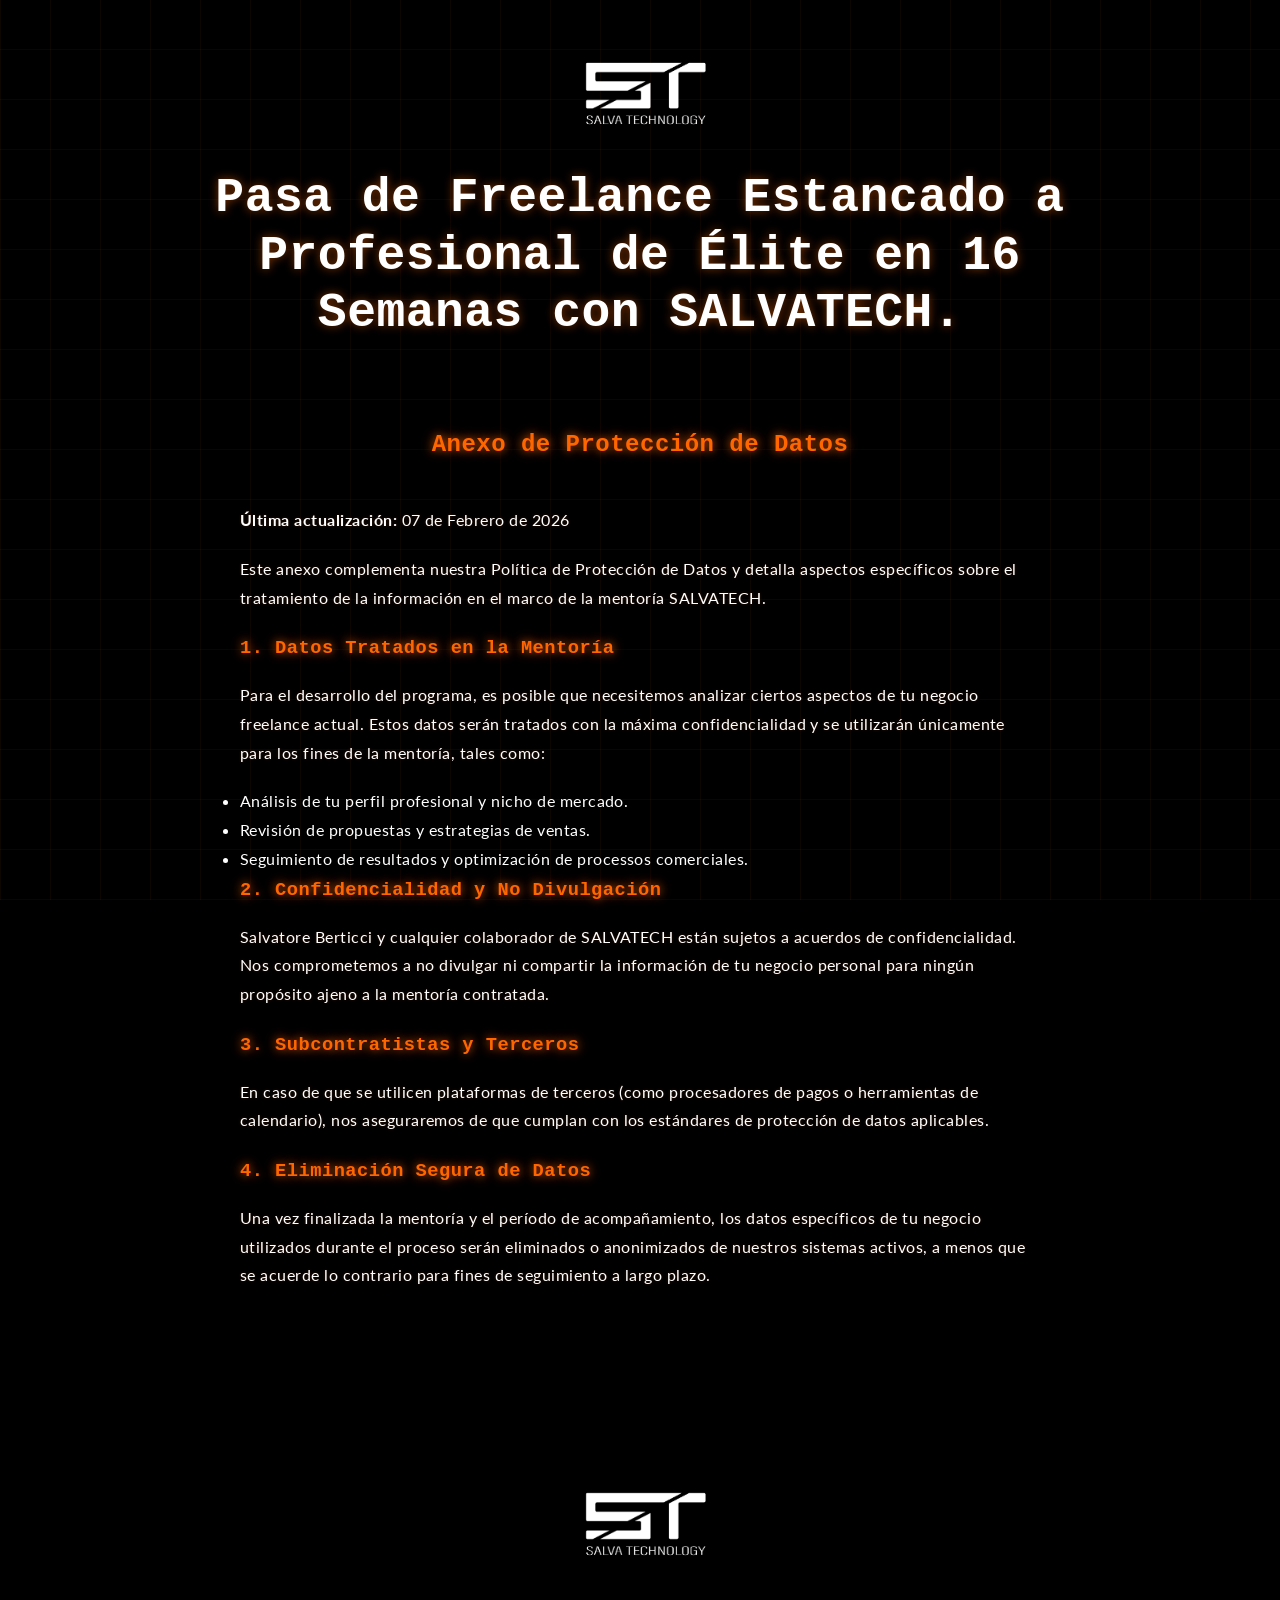
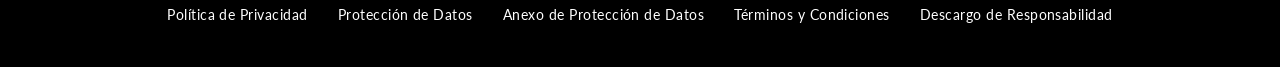
<file: anexo-proteccion-datos.html>
<!DOCTYPE html>
<html lang="es">

<head>
    <meta charset="UTF-8">
    <meta name="viewport" content="width=device-width, initial-scale=1.0">
    <title>Anexo de Protección de Datos - SALVATECH</title>
    <link rel="preconnect" href="https://fonts.googleapis.com">
    <link rel="preconnect" href="https://fonts.gstatic.com" crossorigin>
    <link href="https://fonts.googleapis.com/css2?family=Poppins:wght@400;700&family=Lato:wght@400;700&display=swap"
        rel="stylesheet">
    <link rel="stylesheet" href="assets/css/style.css">
    <link rel="canonical" href="https://salvatech.com/anexo-proteccion-datos.html">
</head>

<body>

    <!-- Header -->
    <header id="header">
        <div class="container">
            <div class="logo">
                <img src="assets/images/logos/logo.png" alt="SALVATECH Logo">
            </div>
            <h1>Pasa de Freelance Estancado a Profesional de Élite en 16 Semanas con SALVATECH.</h1>
        </div>
    </header>

    <main class="section">
        <div class="container" style="max-width: 800px; text-align: left;">
            <h2>Anexo de Protección de Datos</h2>
            <p><strong>Última actualización:</strong> 07 de Febrero de 2026</p>

            <p>Este anexo complementa nuestra Política de Protección de Datos y detalla aspectos específicos sobre el
                tratamiento de la información en el marco de la mentoría SALVATECH.</p>

            <h3>1. Datos Tratados en la Mentoría</h3>
            <p>Para el desarrollo del programa, es posible que necesitemos analizar ciertos aspectos de tu negocio
                freelance actual. Estos datos serán tratados con la máxima confidencialidad y se utilizarán únicamente
                para los fines de la mentoría, tales como:</p>
            <ul>
                <li>Análisis de tu perfil profesional y nicho de mercado.</li>
                <li>Revisión de propuestas y estrategias de ventas.</li>
                <li>Seguimiento de resultados y optimización de processos comerciales.</li>
            </ul>

            <h3>2. Confidencialidad y No Divulgación</h3>
            <p>Salvatore Berticci y cualquier colaborador de SALVATECH están sujetos a acuerdos de confidencialidad. Nos
                comprometemos a no divulgar ni compartir la información de tu negocio personal para ningún propósito
                ajeno a la mentoría contratada.</p>

            <h3>3. Subcontratistas y Terceros</h3>
            <p>En caso de que se utilicen plataformas de terceros (como procesadores de pagos o herramientas de
                calendario), nos aseguraremos de que cumplan con los estándares de protección de datos aplicables.</p>

            <h3>4. Eliminación Segura de Datos</h3>
            <p>Una vez finalizada la mentoría y el período de acompañamiento, los datos específicos de tu negocio
                utilizados durante el proceso serán eliminados o anonimizados de nuestros sistemas activos, a menos que
                se acuerde lo contrario para fines de seguimiento a largo plazo.</p>
        </div>
    </main>

    <!-- Footer -->
    <footer id="footer">
        <div class="container">
            <div class="footer-content">
                <div class="footer-logo">
                    <img src="assets/images/logos/logo.png" alt="SALVATECH Logo">
                </div>
                <div class="footer-links">
                    <a href="politica-de-privacidad.html">Política de Privacidad</a>
                    <a href="proteccion-de-datos.html">Protección de Datos</a>
                    <a href="anexo-proteccion-datos.html">Anexo de Protección de Datos</a>
                    <a href="terminos-y-condiciones.html">Términos y Condiciones</a>
                    <a href="descargo-de-responsabilidad.html">Descargo de Responsabilidad</a>
                </div>
            </div>
        </div>
    </footer>

</body>

</html>
</file>
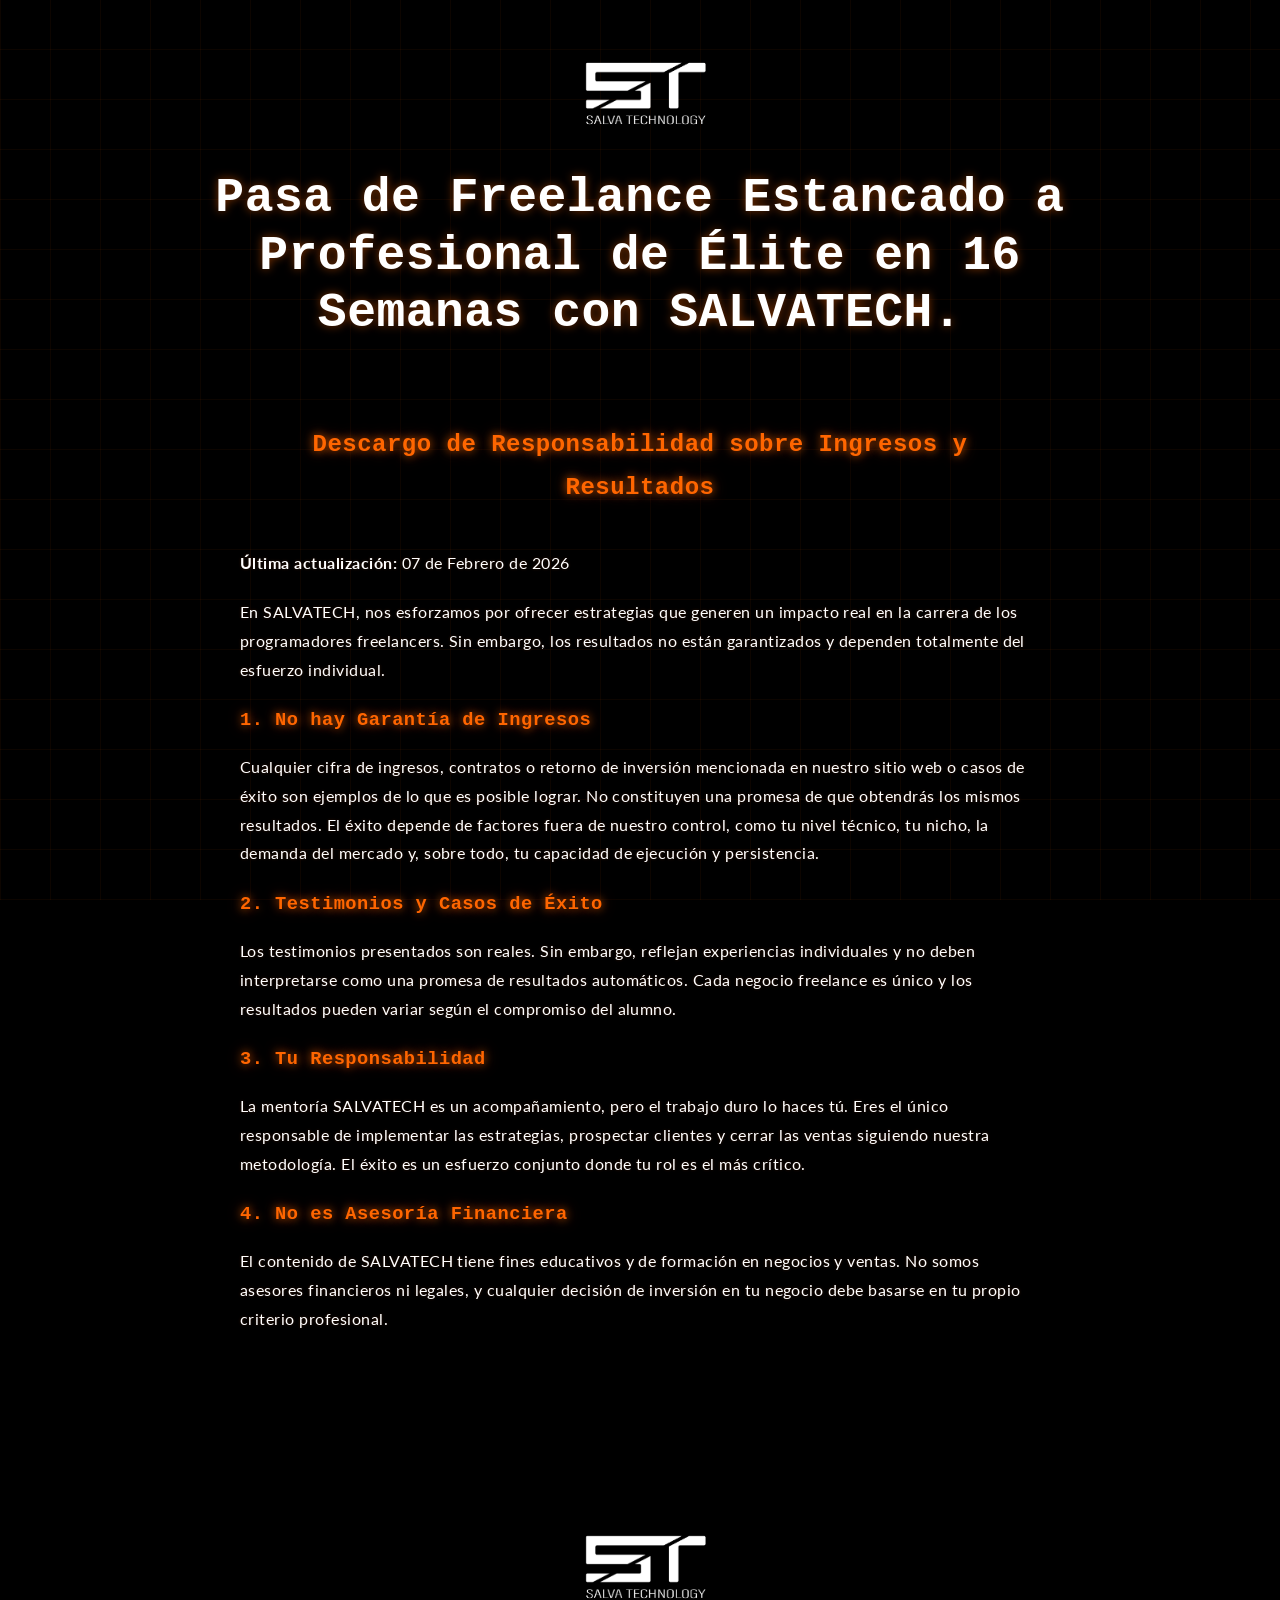
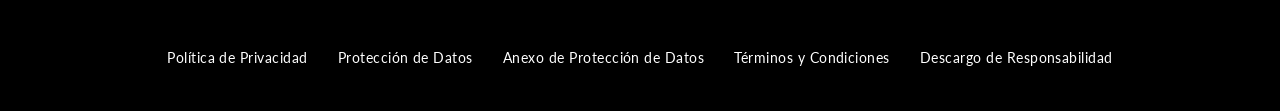
<file: descargo-de-responsabilidad.html>
<!DOCTYPE html>
<html lang="es">

<head>
    <meta charset="UTF-8">
    <meta name="viewport" content="width=device-width, initial-scale=1.0">
    <title>Descargo de Responsabilidad - SALVATECH</title>
    <link rel="preconnect" href="https://fonts.googleapis.com">
    <link rel="preconnect" href="https://fonts.gstatic.com" crossorigin>
    <link href="https://fonts.googleapis.com/css2?family=Poppins:wght@400;700&family=Lato:wght@400;700&display=swap"
        rel="stylesheet">
    <link rel="stylesheet" href="assets/css/style.css">
    <link rel="canonical" href="https://salvatech.com/descargo-de-responsabilidad.html">
</head>

<body>

    <!-- Header -->
    <header id="header">
        <div class="container">
            <div class="logo">
                <img src="assets/images/logos/logo.png" alt="SALVATECH Logo">
            </div>
            <h1>Pasa de Freelance Estancado a Profesional de Élite en 16 Semanas con SALVATECH.</h1>
        </div>
    </header>

    <main class="section">
        <div class="container" style="max-width: 800px; text-align: left;">
            <h2>Descargo de Responsabilidad sobre Ingresos y Resultados</h2>
            <p><strong>Última actualización:</strong> 07 de Febrero de 2026</p>

            <p>En SALVATECH, nos esforzamos por ofrecer estrategias que generen un impacto real en la carrera de los
                programadores freelancers. Sin embargo, los resultados no están garantizados y dependen totalmente del
                esfuerzo individual.</p>

            <h3>1. No hay Garantía de Ingresos</h3>
            <p>Cualquier cifra de ingresos, contratos o retorno de inversión mencionada en nuestro sitio web o casos de
                éxito son ejemplos de lo que es posible lograr. No constituyen una promesa de que obtendrás los mismos
                resultados. El éxito depende de factores fuera de nuestro control, como tu nivel técnico, tu nicho, la
                demanda del mercado y, sobre todo, tu capacidad de ejecución y persistencia.</p>

            <h3>2. Testimonios y Casos de Éxito</h3>
            <p>Los testimonios presentados son reales. Sin embargo, reflejan experiencias individuales y no deben
                interpretarse como una promesa de resultados automáticos. Cada negocio freelance es único y los
                resultados pueden variar según el compromiso del alumno.</p>

            <h3>3. Tu Responsabilidad</h3>
            <p>La mentoría SALVATECH es un acompañamiento, pero el trabajo duro lo haces tú. Eres el único responsable
                de implementar las estrategias, prospectar clientes y cerrar las ventas siguiendo nuestra metodología.
                El éxito es un esfuerzo conjunto donde tu rol es el más crítico.</p>

            <h3>4. No es Asesoría Financiera</h3>
            <p>El contenido de SALVATECH tiene fines educativos y de formación en negocios y ventas. No somos asesores
                financieros ni legales, y cualquier decisión de inversión en tu negocio debe basarse en tu propio
                criterio profesional.</p>
        </div>
    </main>

    <!-- Footer -->
    <footer id="footer">
        <div class="container">
            <div class="footer-content">
                <div class="footer-logo">
                    <img src="assets/images/logos/logo.png" alt="SALVATECH Logo">
                </div>
                <div class="footer-links">
                    <a href="politica-de-privacidad.html">Política de Privacidad</a>
                    <a href="proteccion-de-datos.html">Protección de Datos</a>
                    <a href="anexo-proteccion-datos.html">Anexo de Protección de Datos</a>
                    <a href="terminos-y-condiciones.html">Términos y Condiciones</a>
                    <a href="descargo-de-responsabilidad.html">Descargo de Responsabilidad</a>
                </div>
            </div>
        </div>
    </footer>

</body>

</html>
</file>
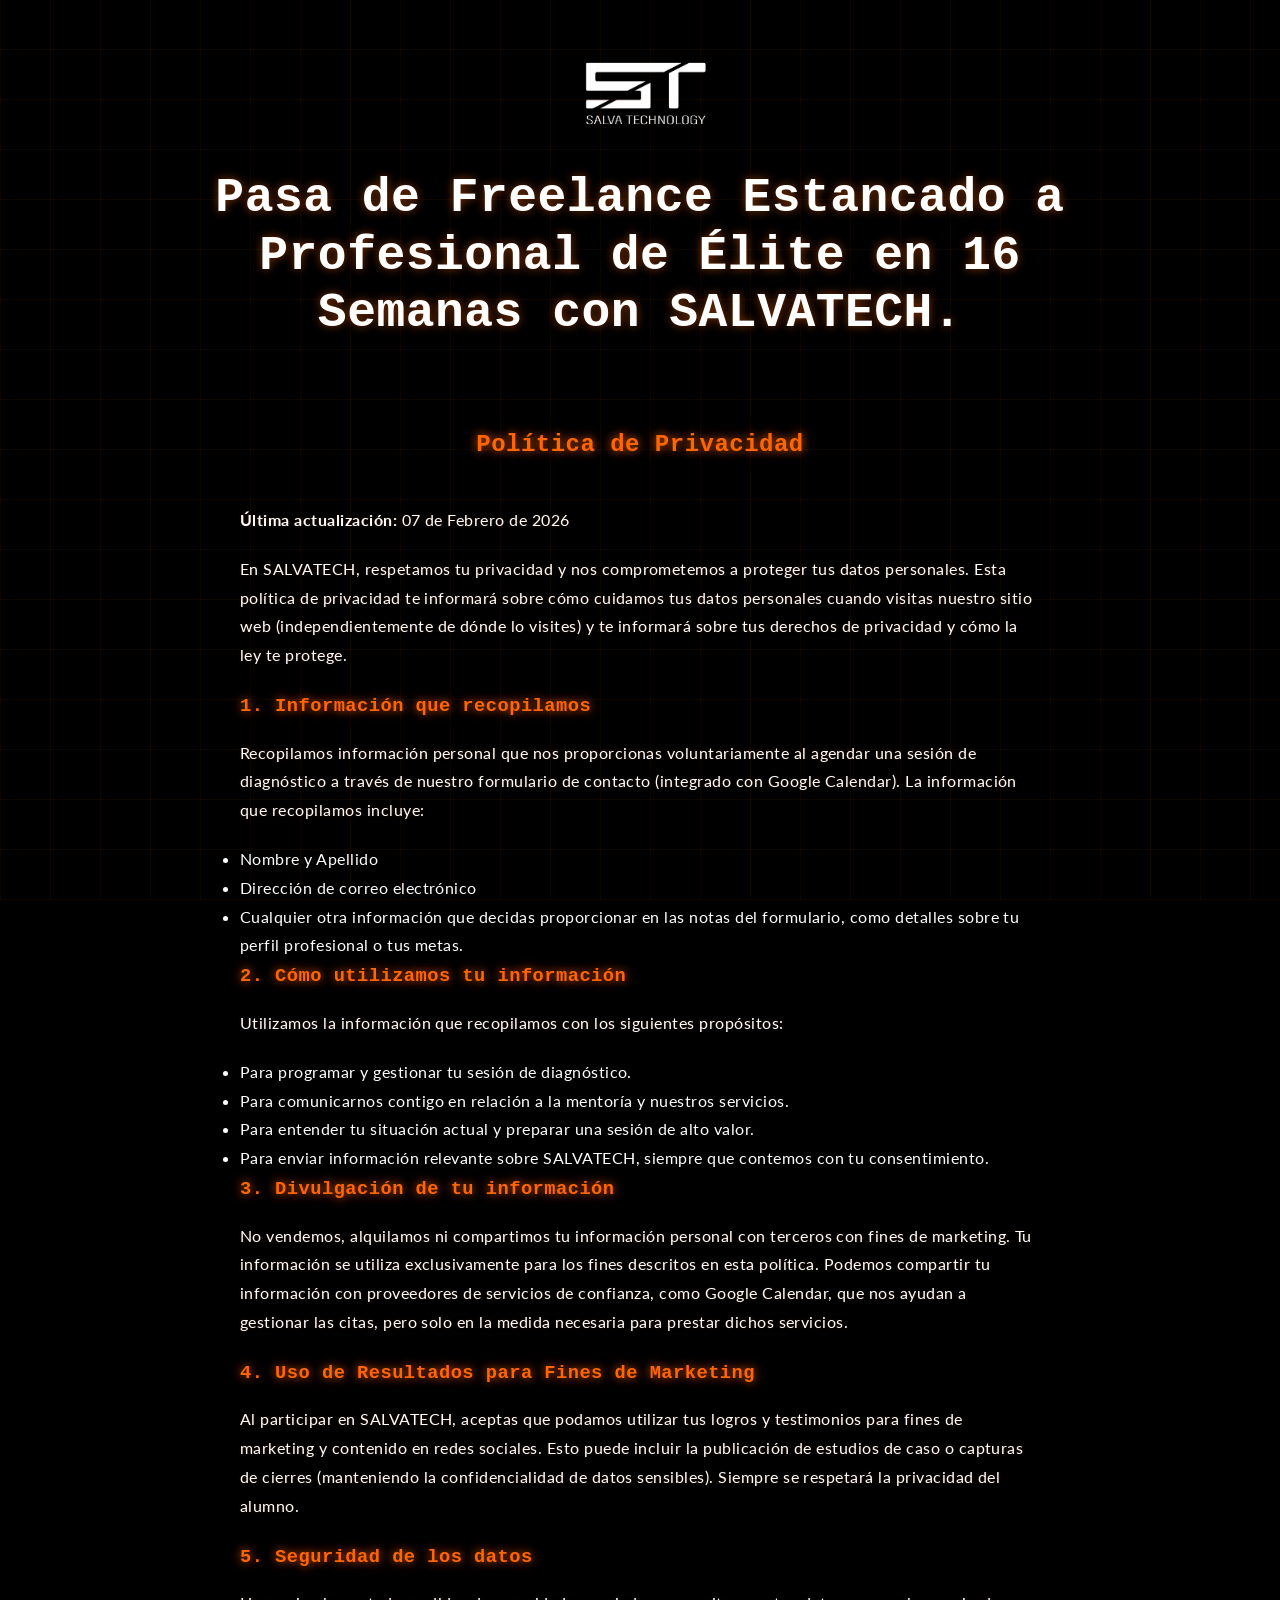
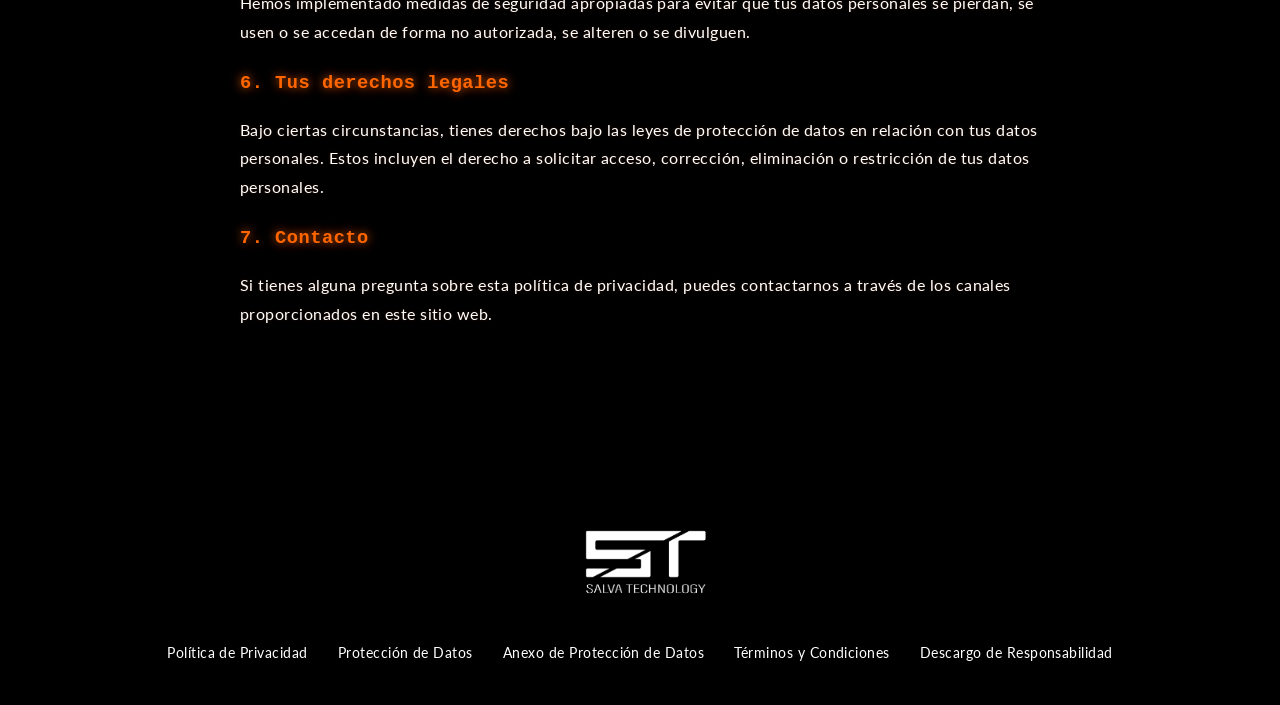
<file: politica-de-privacidad.html>
<!DOCTYPE html>
<html lang="es">

<head>
    <meta charset="UTF-8">
    <meta name="viewport" content="width=device-width, initial-scale=1.0">
    <title>Política de Privacidad - Mentoría SALVATECH</title>
    <link rel="preconnect" href="https://fonts.googleapis.com">
    <link rel="preconnect" href="https://fonts.gstatic.com" crossorigin>
    <link href="https://fonts.googleapis.com/css2?family=Poppins:wght@400;700&family=Lato:wght@400;700&display=swap"
        rel="stylesheet">
    <link rel="stylesheet" href="assets/css/style.css">
    <link rel="canonical" href="https://salvatech.com/politica-de-privacidad.html">
</head>

<body>

    <!-- Header -->
    <header id="header">
        <div class="container">
            <div class="logo">
                <img src="assets/images/logos/logo.png" alt="SALVATECH Logo">
            </div>
            <h1>Pasa de Freelance Estancado a Profesional de Élite en 16 Semanas con SALVATECH.</h1>
        </div>
    </header>

    <main class="section">
        <div class="container" style="max-width: 800px; text-align: left;">
            <h2>Política de Privacidad</h2>
            <p><strong>Última actualización:</strong> 07 de Febrero de 2026</p>

            <p>En SALVATECH, respetamos tu privacidad y nos comprometemos a proteger tus datos personales. Esta
                política de privacidad te informará sobre cómo cuidamos tus datos personales cuando visitas nuestro
                sitio web (independientemente de dónde lo visites) y te informará sobre tus derechos de privacidad y
                cómo la ley te protege.</p>

            <h3>1. Información que recopilamos</h3>
            <p>Recopilamos información personal que nos proporcionas voluntariamente al agendar una sesión de
                diagnóstico a través
                de nuestro formulario de contacto (integrado con Google Calendar). La información que recopilamos
                incluye:</p>
            <ul>
                <li>Nombre y Apellido</li>
                <li>Dirección de correo electrónico</li>
                <li>Cualquier otra información que decidas proporcionar en las notas del formulario, como detalles sobre
                    tu perfil profesional o tus metas.</li>
            </ul>

            <h3>2. Cómo utilizamos tu información</h3>
            <p>Utilizamos la información que recopilamos con los siguientes propósitos:</p>
            <ul>
                <li>Para programar y gestionar tu sesión de diagnóstico.</li>
                <li>Para comunicarnos contigo en relación a la mentoría y nuestros servicios.</li>
                <li>Para entender tu situación actual y preparar una sesión de alto valor.</li>
                <li>Para enviar información relevante sobre SALVATECH, siempre que contemos con tu
                    consentimiento.</li>
            </ul>

            <h3>3. Divulgación de tu información</h3>
            <p>No vendemos, alquilamos ni compartimos tu información personal con terceros con fines de marketing. Tu
                información se utiliza exclusivamente para los fines descritos en esta política. Podemos compartir tu
                información con proveedores de servicios de confianza, como Google Calendar, que nos ayudan a gestionar
                las citas, pero solo en la medida necesaria para prestar dichos servicios.</p>

            <h3>4. Uso de Resultados para Fines de Marketing</h3>
            <p>Al participar en SALVATECH, aceptas que podamos utilizar tus logros y testimonios para fines de marketing
                y contenido en redes sociales. Esto puede incluir la publicación de estudios de caso o capturas de
                cierres (manteniendo la confidencialidad de datos sensibles). Siempre se respetará la privacidad del
                alumno.</p>

            <h3>5. Seguridad de los datos</h3>
            <p>Hemos implementado medidas de seguridad apropiadas para evitar que tus datos personales se pierdan, se
                usen o se accedan de forma no autorizada, se alteren o se divulguen. </p>

            <h3>6. Tus derechos legales</h3>
            <p>Bajo ciertas circunstancias, tienes derechos bajo las leyes de protección de datos en relación con tus
                datos personales. Estos incluyen el derecho a solicitar acceso, corrección, eliminación o restricción de
                tus datos personales.</p>

            <h3>7. Contacto</h3>
            <p>Si tienes alguna pregunta sobre esta política de privacidad, puedes contactarnos a través de los canales
                proporcionados en este sitio web.</p>
        </div>
    </main>

    <!-- Footer -->
    <footer id="footer">
        <div class="container">
            <div class="footer-content">
                <div class="footer-logo">
                    <img src="assets/images/logos/logo.png" alt="SALVATECH Logo">
                </div>
                <div class="footer-links">
                    <a href="politica-de-privacidad.html">Política de Privacidad</a>
                    <a href="proteccion-de-datos.html">Protección de Datos</a>
                    <a href="anexo-proteccion-datos.html">Anexo de Protección de Datos</a>
                    <a href="terminos-y-condiciones.html">Términos y Condiciones</a>
                    <a href="descargo-de-responsabilidad.html">Descargo de Responsabilidad</a>
                </div>
            </div>
        </div>
    </footer>

</body>

</html>
</file>
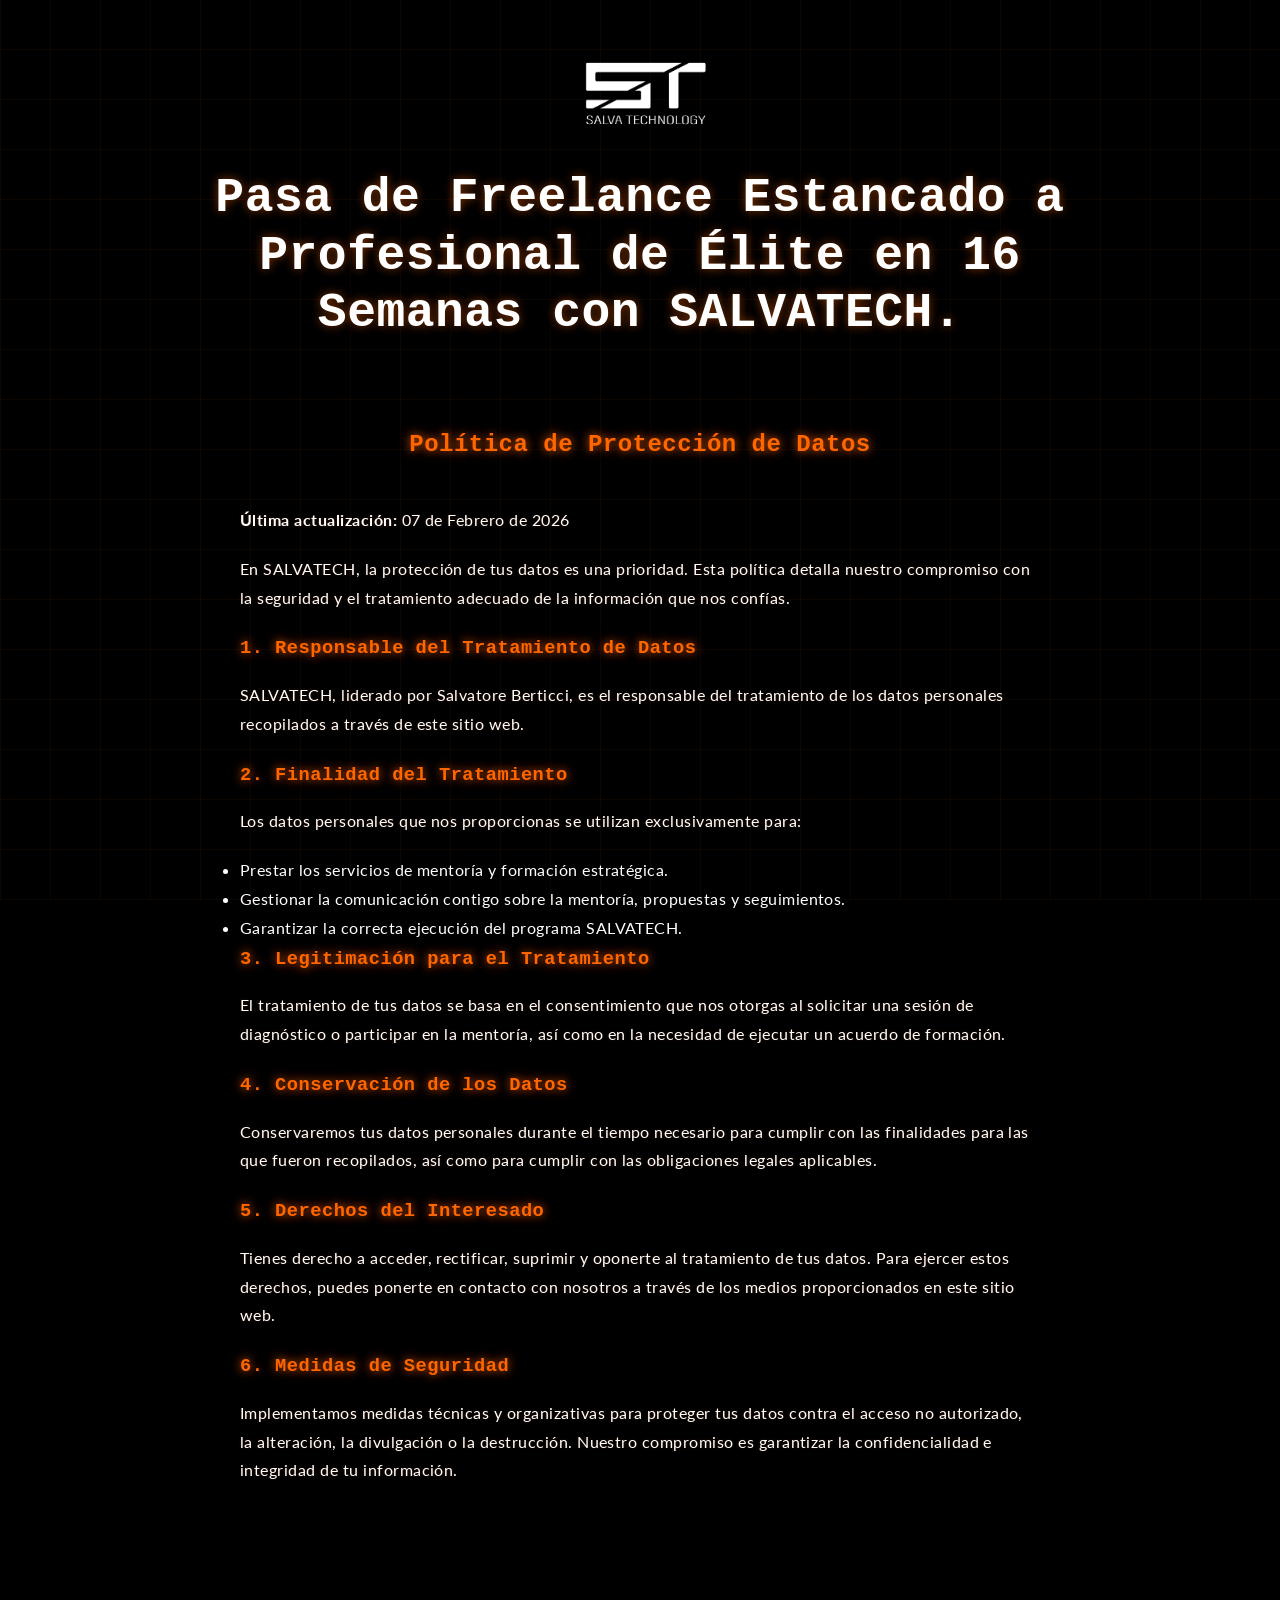
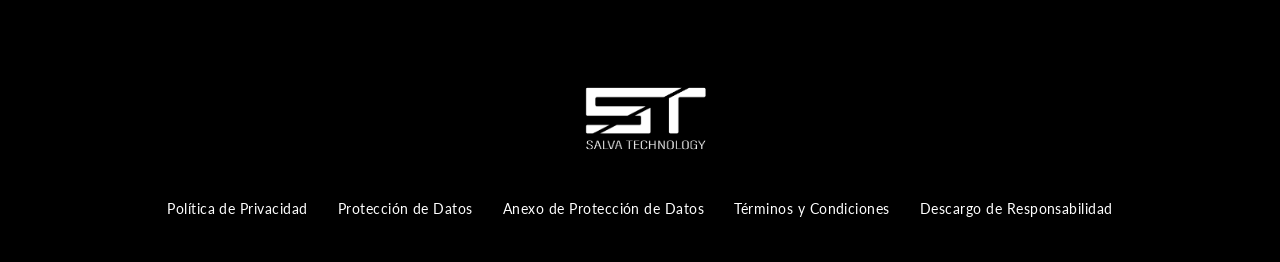
<file: proteccion-de-datos.html>
<!DOCTYPE html>
<html lang="es">

<head>
    <meta charset="UTF-8">
    <meta name="viewport" content="width=device-width, initial-scale=1.0">
    <title>Protección de Datos - SALVATECH</title>
    <link rel="preconnect" href="https://fonts.googleapis.com">
    <link rel="preconnect" href="https://fonts.gstatic.com" crossorigin>
    <link href="https://fonts.googleapis.com/css2?family=Poppins:wght@400;700&family=Lato:wght@400;700&display=swap"
        rel="stylesheet">
    <link rel="stylesheet" href="assets/css/style.css">
    <link rel="canonical" href="https://salvatech.com/proteccion-de-datos.html">
</head>

<body>

    <!-- Header -->
    <header id="header">
        <div class="container">
            <div class="logo">
                <img src="assets/images/logos/logo.png" alt="SALVATECH Logo">
            </div>
            <h1>Pasa de Freelance Estancado a Profesional de Élite en 16 Semanas con SALVATECH.</h1>
        </div>
    </header>

    <main class="section">
        <div class="container" style="max-width: 800px; text-align: left;">
            <h2>Política de Protección de Datos</h2>
            <p><strong>Última actualización:</strong> 07 de Febrero de 2026</p>

            <p>En SALVATECH, la protección de tus datos es una prioridad. Esta política detalla nuestro
                compromiso con la seguridad y el tratamiento adecuado de la información que nos confías.</p>

            <h3>1. Responsable del Tratamiento de Datos</h3>
            <p>SALVATECH, liderado por Salvatore Berticci, es el responsable del tratamiento de los datos
                personales recopilados a través de este sitio web.</p>

            <h3>2. Finalidad del Tratamiento</h3>
            <p>Los datos personales que nos proporcionas se utilizan exclusivamente para:</p>
            <ul>
                <li>Prestar los servicios de mentoría y formación estratégica.</li>
                <li>Gestionar la comunicación contigo sobre la mentoría, propuestas y seguimientos.</li>
                <li>Garantizar la correcta ejecución del programa SALVATECH.</li>
            </ul>

            <h3>3. Legitimación para el Tratamiento</h3>
            <p>El tratamiento de tus datos se basa en el consentimiento que nos otorgas al solicitar una sesión de
                diagnóstico o
                participar en la mentoría, así como en la necesidad de ejecutar un acuerdo de formación.</p>

            <h3>4. Conservación de los Datos</h3>
            <p>Conservaremos tus datos personales durante el tiempo necesario para cumplir con las finalidades para las
                que fueron recopilados, así como para cumplir con las obligaciones legales aplicables.</p>

            <h3>5. Derechos del Interesado</h3>
            <p>Tienes derecho a acceder, rectificar, suprimir y oponerte al tratamiento de tus datos. Para ejercer estos
                derechos, puedes ponerte en contacto con nosotros a través de los medios proporcionados en este sitio
                web.</p>

            <h3>6. Medidas de Seguridad</h3>
            <p>Implementamos medidas técnicas y organizativas para proteger tus datos contra el acceso no autorizado, la
                alteración, la divulgación o la destrucción. Nuestro compromiso es garantizar la confidencialidad e
                integridad de tu información.</p>
        </div>
    </main>

    <!-- Footer -->
    <footer id="footer">
        <div class="container">
            <div class="footer-content">
                <div class="footer-logo">
                    <img src="assets/images/logos/logo.png" alt="SALVATECH Logo">
                </div>
                <div class="footer-links">
                    <a href="politica-de-privacidad.html">Política de Privacidad</a>
                    <a href="proteccion-de-datos.html">Protección de Datos</a>
                    <a href="anexo-proteccion-datos.html">Anexo de Protección de Datos</a>
                    <a href="terminos-y-condiciones.html">Términos y Condiciones</a>
                    <a href="descargo-de-responsabilidad.html">Descargo de Responsabilidad</a>
                </div>
            </div>
        </div>
    </footer>

</body>

</html>
</file>
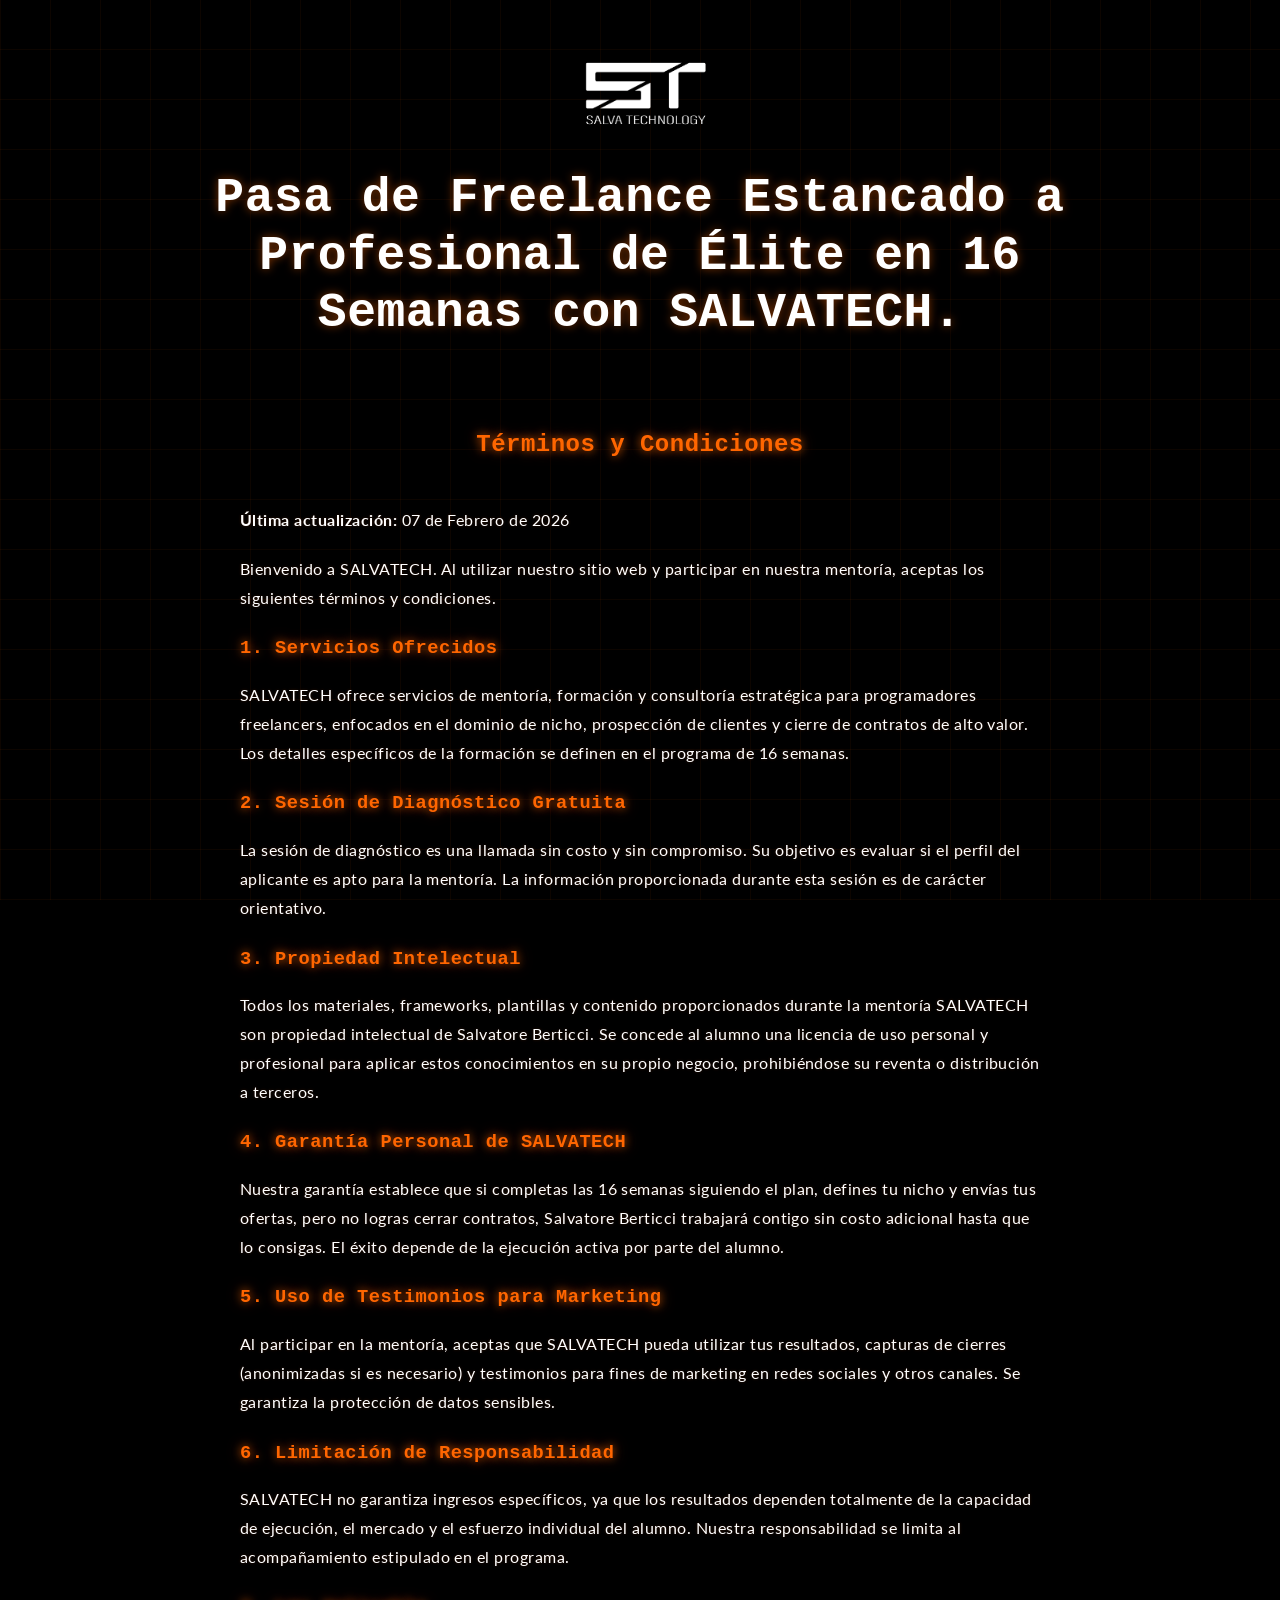
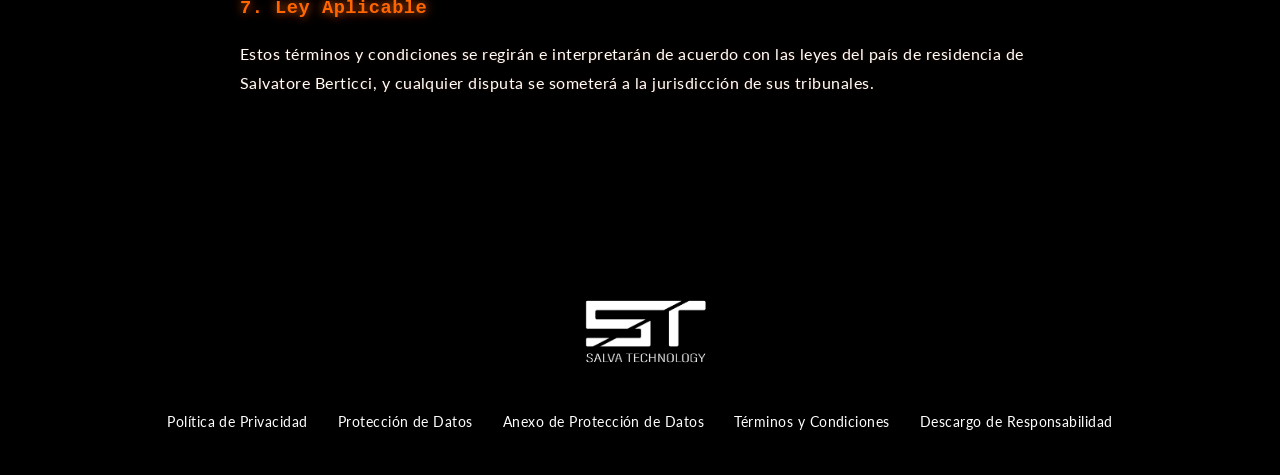
<file: terminos-y-condiciones.html>
<!DOCTYPE html>
<html lang="es">

<head>
    <meta charset="UTF-8">
    <meta name="viewport" content="width=device-width, initial-scale=1.0">
    <title>Términos y Condiciones - Mentoría SALVATECH</title>
    <link rel="preconnect" href="https://fonts.googleapis.com">
    <link rel="preconnect" href="https://fonts.gstatic.com" crossorigin>
    <link href="https://fonts.googleapis.com/css2?family=Poppins:wght@400;700&family=Lato:wght@400;700&display=swap"
        rel="stylesheet">
    <link rel="stylesheet" href="assets/css/style.css">
    <link rel="canonical" href="https://salvatech.com/terminos-y-condiciones.html">
</head>

<body>

    <!-- Header -->
    <header id="header">
        <div class="container">
            <div class="logo">
                <img src="assets/images/logos/logo.png" alt="SALVATECH Logo">
            </div>
            <h1>Pasa de Freelance Estancado a Profesional de Élite en 16 Semanas con SALVATECH.</h1>
        </div>
    </header>

    <main class="section">
        <div class="container" style="max-width: 800px; text-align: left;">
            <h2>Términos y Condiciones</h2>
            <p><strong>Última actualización:</strong> 07 de Febrero de 2026</p>

            <p>Bienvenido a SALVATECH. Al utilizar nuestro sitio web y participar en nuestra mentoría, aceptas
                los siguientes términos y condiciones.</p>

            <h3>1. Servicios Ofrecidos</h3>
            <p>SALVATECH ofrece servicios de mentoría, formación y consultoría estratégica para programadores
                freelancers, enfocados en el dominio de nicho, prospección de clientes y cierre de contratos de alto
                valor. Los detalles específicos de la formación se definen en el programa de 16 semanas.</p>

            <h3>2. Sesión de Diagnóstico Gratuita</h3>
            <p>La sesión de diagnóstico es una llamada sin costo y sin compromiso. Su objetivo es evaluar si el perfil
                del aplicante es apto para la mentoría. La información proporcionada durante esta sesión es de carácter
                orientativo.</p>

            <h3>3. Propiedad Intelectual</h3>
            <p>Todos los materiales, frameworks, plantillas y contenido proporcionados durante la mentoría SALVATECH son
                propiedad intelectual de Salvatore Berticci. Se concede al alumno una licencia de uso personal y
                profesional para aplicar estos conocimientos en su propio negocio, prohibiéndose su reventa o
                distribución a terceros.</p>

            <h3>4. Garantía Personal de SALVATECH</h3>
            <p>Nuestra garantía establece que si completas las 16 semanas siguiendo el plan, defines tu nicho y envías
                tus ofertas, pero no logras cerrar contratos, Salvatore Berticci trabajará contigo sin costo adicional
                hasta que lo consigas. El éxito depende de la ejecución activa por parte del alumno.</p>

            <h3>5. Uso de Testimonios para Marketing</h3>
            <p>Al participar en la mentoría, aceptas que SALVATECH pueda utilizar tus resultados, capturas de cierres
                (anonimizadas si es necesario) y testimonios para fines de marketing en redes sociales y otros canales.
                Se garantiza la protección de datos sensibles.</p>

            <h3>6. Limitación de Responsabilidad</h3>
            <p>SALVATECH no garantiza ingresos específicos, ya que los resultados dependen totalmente de la capacidad de
                ejecución, el mercado y el esfuerzo individual del alumno. Nuestra responsabilidad se limita al
                acompañamiento estipulado en el programa.</p>

            <h3>7. Ley Aplicable</h3>
            <p>Estos términos y condiciones se regirán e interpretarán de acuerdo con las leyes del país de residencia
                de Salvatore Berticci, y cualquier disputa se someterá a la jurisdicción de sus tribunales.</p>
        </div>
    </main>

    <!-- Footer -->
    <footer id="footer">
        <div class="container">
            <div class="footer-content">
                <div class="footer-logo">
                    <img src="assets/images/logos/logo.png" alt="SALVATECH Logo">
                </div>
                <div class="footer-links">
                    <a href="politica-de-privacidad.html">Política de Privacidad</a>
                    <a href="proteccion-de-datos.html">Protección de Datos</a>
                    <a href="anexo-proteccion-datos.html">Anexo de Protección de Datos</a>
                    <a href="terminos-y-condiciones.html">Términos y Condiciones</a>
                    <a href="descargo-de-responsabilidad.html">Descargo de Responsabilidad</a>
                </div>
            </div>
        </div>
    </footer>

</body>

</html>
</file>
<file: assets/css/style.css>
/* Reset and Base Styles */
* {
    margin: 0;
    padding: 0;
}

:root {
    --primary-color: #000000;
    /* Negro puro */
    --secondary-color: #1a1a1a;
    /* Gris muy oscuro */
    --accent-color: #ff6600;
    /* Naranja Salvetech */
    --text-color: #eee;
    --light-text-color: #fff;
    --border-radius: 8px;
    --box-shadow: 0 4px 15px rgba(255, 102, 0, 0.2);
}

body {
    font-family: 'Lato', sans-serif;
    line-height: 1.8;
    letter-spacing: 0.03em;
    /* Ajuste para un toque más tecnológico */
    color: var(--light-text-color);
    /* Texto claro para todo el cuerpo */
    background-color: var(--primary-color);
    /* Fondo oscuro para las partículas */
    position: relative;
    overflow-x: hidden;
    z-index: 1;
}

#matrix-canvas {
    position: fixed;
    width: 100%;
    height: 100%;
    top: 0;
    left: 0;
    z-index: -2;
    /* Behind content */
    background-color: #000000;
}

body::after {
    content: '';
    position: fixed;
    top: 0;
    left: 0;
    width: 100%;
    height: 100%;
    z-index: -2;
    /* Behind nodes */
    background-image:
        linear-gradient(0deg, rgba(255, 102, 0, 0.05) 1px, transparent 1px),
        linear-gradient(90deg, rgba(255, 102, 0, 0.05) 1px, transparent 1px);
    background-size: 50px 50px;
    /* Tamaño de la cuadrícula */
    animation: grid-pulse 10s infinite linear;
    mix-blend-mode: overlay;
    /* Para un efecto de mezcla con las partículas */
    pointer-events: none;
}

@keyframes grid-pulse {
    0% {
        background-position: 0 0;
        opacity: 0.1;
    }

    50% {
        background-position: 50px 50px;
        opacity: 0.2;
    }

    100% {
        background-position: 100px 100px;
        opacity: 0.1;
    }
}

@keyframes gradientShift {
    0% {
        background-position: 0% 50%;
    }

    50% {
        background-position: 100% 50%;
    }

    100% {
        background-position: 0% 50%;
    }
}

/* Wave styles removed */

/* El contenido principal debe tener un z-index mayor para ser visible */
#header,
#hero-intro,
#clientes,
#sobre-mi,
#servicios,
#resultados,
#beneficios,
#plataforma,
#planes,
#cta-final,
#faq,
#footer {
    position: relative;
    z-index: 1;
}

.container {
    max-width: 1100px;
    margin: 0 auto;
    padding: 0 20px;
}

.section {
    padding: 40px 0;
    /* Ajuste del padding vertical para reducir el margen entre secciones */
}

/* Alternating Section Colors */
section:nth-of-type(even) {
    background-color: transparent;
    /* Fondo transparente para ver las partículas/rejilla */
    color: var(--light-text-color);
}

section:nth-of-type(even) h2,
section:nth-of-type(even),
section:nth-of-type(even) p,
section:nth-of-type(even) li {
    color: var(--light-text-color);
}

h1,
h2,
h3 {
    font-family: 'Space Mono', monospace;
    /* Usar Space Mono para títulos */
    font-weight: 700;
    color: var(--accent-color);
    /* Color de acento para títulos */
    text-shadow: 0 0 8px rgba(255, 102, 0, 0.7), 0 0 15px rgba(255, 102, 0, 0.4);
    /* Efecto neón naranja */
}

h1 {
    font-size: 3em;
    margin-bottom: 20px;
    line-height: 1.2;
}

h2 {
    margin-bottom: 40px;
    text-align: center;
    opacity: 1;
    /* Ensure titles are visible by default */
}

h3 {
    margin-bottom: 15px;
}

p {
    margin-bottom: 20px;
    color: var(--light-text-color);
    text-shadow: 0 0 3px rgba(255, 102, 0, 0.2);
}

/* Header */
#header {

    color: var(--light-text-color);
    text-align: center;
    padding: 40px 0;
}

.logo img {
    max-width: 200px;
    margin-bottom: 10px;
}

#header h1 {
    color: var(--light-text-color);
    max-width: 900px;
    margin: 0 auto;
    text-shadow: 0 0 10px rgba(255, 102, 0, 0.5);
    /* Efecto de brillo sutil */
}

/* Hero Intro */
#hero-intro {
    padding-top: 20px;
    text-align: center;
}

#hero-intro .container {
    display: grid;
    grid-template-columns: 1fr;
    gap: 40px;
    align-items: center;
    justify-items: center;
    padding: 20px;
    /* Padding generoso */
}

#hero-intro .subheadline {
    max-width: 800px;
    text-align: center;
}

.visual {
    position: relative;
    width: 100%;
    height: 0;
    padding-bottom: 56.25%;
    /* 16:9 aspect ratio for YouTube videos */
    border-radius: 15px;
    /* Bordes ligeramente redondeados */
    overflow: hidden;
    /* Asegura que el video respete el border-radius */
    box-shadow: 0 10px 30px rgba(0, 0, 0, 0.3);
    /* Sombra para efecto premium */
    backdrop-filter: blur(10px);
    /* Glassmorphism */
    background-color: rgba(255, 102, 0, 0.05);
    /* Fondo semitransparente */
}

.visual iframe,
.visual video {
    position: absolute;
    top: 0;
    left: 0;
    width: 100%;
    height: 100%;
    object-fit: cover;
}

.subheadline {
    font-size: 1.5em;
    max-width: 800px;
    margin: 0 auto 40px;
    line-height: 1.6;
    color: var(--light-text-color);
    /* Texto claro para subheadline */
    font-weight: 700;
    text-shadow: 0 0 5px rgba(255, 102, 0, 0.3);
    /* Efecto de brillo sutil */
}

.benefits ul {
    list-style: none;
    margin-top: 40px;
    margin-bottom: 40px;
    display: inline-block;
    text-align: left;
}

.benefits li {
    margin-bottom: 10px;
    font-size: 1.1em;
}

.visual img {
    max-width: 100%;
    height: auto;
    margin: 40px 0;
    border-radius: var(--border-radius);
}

.cta-button {
    margin-top: 50px;
    display: inline-block;
    background-color: var(--accent-color);
    color: var(--light-text-color);
    padding: 18px 35px;
    text-decoration: none;
    border-radius: 50px;
    font-size: 1.2em;
    font-weight: bold;
    transition: all 0.4s ease-in-out;
    /* Transición más suave */
    box-shadow: 0 4px 15px rgba(255, 102, 0, 0.4);
}

/* Additional margin for CTA buttons after card sections */
#servicios .cta-button,
#beneficios .cta-button {
    margin-top: 80px;
}

.cta-button:hover {
    background-color: #e65c00;
    transform: translateY(-5px) scale(1.05);
    /* Más pronunciado */
    box-shadow: 0 0 25px rgba(255, 102, 0, 0.8), 0 0 50px rgba(255, 102, 0, 0.5);
    /* Brillo más intenso */
}

/* Sections */
.benefits-list {
    list-style: none;
    margin: 30px 0;
    font-size: 1.1em;
}

.benefits-list li {
    margin-bottom: 15px;
}

ol {
    margin: 30px 0 30px 20px;
}

ol li {
    margin-bottom: 10px;
}

.section-subtitle {
    text-align: center;
    font-size: 1.2em;
    margin-bottom: 50px;
    opacity: 0.9;
}

/* Clientes Section */
.testimonial-card {
    display: flex;
    align-items: center;
    gap: 40px;
    background-color: rgba(255, 255, 255, 0.05);
    /* Fondo semitransparente */
    color: var(--light-text-color);
    /* Texto claro para tarjetas */
    padding: 40px;
    border-radius: 20px;
    /* Bordes más redondeados */
    margin-bottom: 40px;
    box-shadow: 0 0 25px rgba(255, 102, 0, 0.15), 0 0 50px rgba(255, 102, 0, 0.1);
    /* Efecto de brillo */
    border: 1px solid rgba(255, 102, 0, 0.2);
    /* Borde sutil */
    text-align: left;
    transition: all 0.3s ease;
    /* Para animaciones de hover */
    backdrop-filter: blur(10px);
    /* Glassmorphism */
}

#clientes .testimonial-card h3,
#clientes .testimonial-card p {
    color: var(--light-text-color);
    /* Asegurar texto claro dentro de la tarjeta */
}

#clientes .testimonial-card h3 {
    color: var(--accent-color);
    /* Título con color de acento */
}

.testimonial-video {
    flex: 0 0 40%;
}

.testimonial-video video {
    width: 100%;
    border-radius: var(--border-radius);
    display: block;
}

.testimonial-info {
    flex: 1 1 auto;
}

/* Prueba Social */
.cases {
    display: grid;
    grid-template-columns: repeat(auto-fit, minmax(300px, 1fr));
    gap: 30px;
}

.case {
    background-color: #fff;
    padding: 30px;
    border-radius: var(--border-radius);
    box-shadow: var(--box-shadow);
    transition: transform 0.3s;
}

.case:hover {
    transform: translateY(-5px);
}

/* Sobre Mí */
#sobre-mi {
    background-color: transparent;
    /* Fondo transparente */
}

.about-me-container {
    display: flex;
    align-items: center;
    gap: 60px;
}

.about-me-info {
    flex: 1 1 60%;
}

.about-me-info h2 {
    /* text-align: left; */
    font-size: 3em;
    margin-bottom: 20px;
}

.about-me-info h3 {
    font-size: 2em;
    margin-bottom: 5px;
}

.about-me-info .handle {
    color: var(--accent-color);
    font-weight: bold;
    margin-bottom: 20px;
}

.about-me-image {
    flex: 1 1 40%;
}

.about-me-image img {
    width: 100%;
    border-radius: var(--border-radius);
    box-shadow: 0 0 25px rgba(255, 102, 0, 0.15), 0 0 50px rgba(255, 102, 0, 0.1);
    /* Efecto de brillo */
    border: 1px solid rgba(255, 102, 0, 0.2);
    /* Borde sutil */
}

/* Servicios Section */
#servicios {
    text-align: center;
    background-color: transparent;
    /* Fondo transparente para que se vean las partículas */
}

#servicios h2,
#servicios h3,
#servicios p {
    color: var(--light-text-color);
    /* Texto claro para esta sección */
}

#servicios h2 .highlight {
    color: var(--accent-color);
}

.services-grid {
    display: grid;
    grid-template-columns: repeat(2, 1fr);
    gap: 30px;
    margin-bottom: 50px;
}

.service-card {
    background-color: rgba(0, 31, 84, 0.5);
    /* Fondo semitransparente del color primario */
    padding: 40px 30px;
    border-radius: 20px;
    /* Bordes más redondeados */
    text-align: center;
    transition: all 0.3s ease;
    /* Para animaciones de hover */
    box-shadow: 0 0 25px rgba(255, 102, 0, 0.15), 0 0 50px rgba(255, 102, 0, 0.1);
    /* Efecto de brillo */
    border: 1px solid rgba(255, 102, 0, 0.2);
    /* Borde sutil */
    position: relative;
    /* Para pseudo-elemento */
    overflow: hidden;
    /* Para el efecto de brillo */
    backdrop-filter: blur(10px);
    /* Glassmorphism */
}

.service-card::before {
    content: '';
    position: absolute;
    top: 0;
    left: 0;
    width: 100%;
    height: 100%;
    border-radius: 20px;
    border: 2px solid var(--accent-color);
    /* Borde de acento */
    opacity: 0;
    transition: opacity 0.3s ease;
    pointer-events: none;
}

.service-card:hover::before {
    opacity: 0.4;
}

/* Efecto de brillo al pasar el ratón */
.service-card::after {
    content: '';
    position: absolute;
    top: -50%;
    left: -50%;
    width: 200%;
    height: 200%;
    background: radial-gradient(circle, rgba(255, 102, 0, 0.3) 0%, transparent 70%);
    transform: rotate(45deg);
    opacity: 0;
    transition: opacity 0.5s ease, transform 0.5s ease;
    pointer-events: none;
}

.service-card:hover::after {
    opacity: 1;
    transform: rotate(45deg) translate(20%, 20%);
}

.service-card:hover {
    transform: translateY(-8px) scale(1.02);
    /* Más pronunciado */
    box-shadow: 0 0 35px rgba(255, 102, 0, 0.3), 0 0 70px rgba(255, 102, 0, 0.2);
}

.service-icon {
    font-size: 3.5em;
    margin-bottom: 20px;
    color: var(--accent-color);
    /* Usar azul eléctrico */
}

.service-card h3 {
    font-size: 1.5em;
    margin-bottom: 15px;
    color: var(--accent-color);
    /* Título con color de acento */
}

.service-card p {
    color: var(--light-text-color);
    /* Texto claro */
}

/* Resultados Section */
#resultados {
    background-color: transparent;
    /* Fondo transparente */
}

#resultados h2,
#resultados p {
    color: var(--light-text-color);
}

.results-container {
    display: flex;
    flex-direction: column;
    align-items: center;
    gap: 40px;
}

.results-text {
    width: 100%;
    max-width: 800px;
    text-align: center;
}

.results-text h2 {
    /* text-align: left; */
    font-size: 2.8em;
    line-height: 1.4;
    margin-bottom: 50px;
}

.results-text p {
    line-height: 2.0;
    margin-bottom: 25px;
    text-align: center;
}

.results-text ul {
    display: inline-block;
    text-align: left;
    margin: 0 auto 30px;
}

.results-cta {
    display: inline-block;
    margin: 40px auto 0;
    text-align: center;
}

/* Beneficios Section */
#beneficios {
    text-align: center;
    background-color: transparent;
    /* Fondo transparente */
}

#beneficios h2,
#beneficios p {
    color: var(--light-text-color);
    /* Texto claro */
}

#beneficios h2 .highlight {
    color: var(--accent-color);
}

.benefits-grid {
    display: grid;
    grid-template-columns: repeat(3, 1fr);
    gap: 30px;
    margin-bottom: 50px;
}

.benefit-card {
    background-color: rgba(0, 31, 84, 0.5);
    /* Fondo semitransparente del color primario */
    padding: 40px 30px;
    border-radius: 20px;
    /* Bordes más redondeados */
    text-align: center;
    transition: all 0.3s ease;
    /* Para animaciones de hover */
    box-shadow: 0 0 25px rgba(255, 102, 0, 0.15), 0 0 50px rgba(255, 102, 0, 0.1);
    /* Efecto de brillo */
    border: 1px solid rgba(255, 102, 0, 0.2);
    /* Borde sutil */
    backdrop-filter: blur(10px);
    /* Glassmorphism */
}

.benefit-card:hover {
    transform: translateY(-8px) scale(1.02);
    /* Más pronunciado */
    box-shadow: 0 0 35px rgba(255, 102, 0, 0.3), 0 0 70px rgba(255, 102, 0, 0.2);
}

.benefit-card h3 {
    font-size: 1.3em;
    margin-bottom: 15px;
    color: var(--accent-color);
    /* Título con color de acento */
}

.benefit-card p {
    color: var(--light-text-color);
    /* Texto claro */
}

.module {
    background-color: #fff;
    padding: 30px;
    border-radius: var(--border-radius);
    box-shadow: var(--box-shadow);
    text-align: center;
    transition: transform 0.3s;
}

.module:hover {
    transform: translateY(-5px);
}

/* Servicios Section */
#servicios h2 {
    margin-bottom: 60px;
}

/* ===== Pricing / Planes Section ===== */
#planes {
    text-align: center;
}

.plans-grid {
    display: grid;
    grid-template-columns: repeat(4, 1fr);
    gap: 20px;
    margin-bottom: 40px;
}

.plan-card {
    background-color: rgba(0, 31, 84, 0.5);
    padding: 30px 20px;
    border-radius: 20px;
    text-align: center;
    transition: all 0.3s ease;
    box-shadow: 0 0 25px rgba(255, 102, 0, 0.15), 0 0 50px rgba(255, 102, 0, 0.1);
    border: 1px solid rgba(255, 102, 0, 0.2);
    backdrop-filter: blur(10px);
    display: flex;
    flex-direction: column;
    align-items: center;
}

.plan-card:hover {
    transform: translateY(-8px) scale(1.02);
    box-shadow: 0 0 35px rgba(255, 102, 0, 0.3), 0 0 70px rgba(255, 102, 0, 0.2);
}

.plan-card.recommended {
    border-color: var(--accent-color);
    border-width: 2px;
    position: relative;
}

.plan-card.recommended::before {
    content: 'RECOMENDADO';
    position: absolute;
    top: -12px;
    left: 50%;
    transform: translateX(-50%);
    background-color: var(--accent-color);
    color: #fff;
    padding: 4px 16px;
    border-radius: 20px;
    font-size: 0.75em;
    font-weight: bold;
    letter-spacing: 1px;
    font-family: 'Space Mono', monospace;
}

.plan-name {
    font-family: 'Space Mono', monospace;
    font-weight: 700;
    font-size: 1.5em;
    color: var(--accent-color);
    margin-bottom: 10px;
}

.plan-price {
    font-family: 'Space Mono', monospace;
    font-weight: 700;
    font-size: 2.8em;
    color: var(--light-text-color);
    margin-bottom: 5px;
    text-shadow: 0 0 8px rgba(255, 102, 0, 0.5);
}

.plan-price span {
    font-size: 0.4em;
    color: rgba(255, 255, 255, 0.6);
}

.plan-period {
    font-size: 0.9em;
    color: rgba(255, 255, 255, 0.6);
    margin-bottom: 5px;
}

.plan-savings {
    font-family: 'Space Mono', monospace;
    font-size: 0.85em;
    color: #4ade80;
    margin-bottom: 15px;
    font-weight: 700;
}

.plan-description {
    font-size: 0.9em;
    color: var(--light-text-color);
    margin-bottom: 20px;
    line-height: 1.5;
}

.plan-cta {
    display: inline-block;
    background-color: var(--accent-color);
    color: var(--light-text-color);
    padding: 12px 28px;
    text-decoration: none;
    border-radius: 50px;
    font-size: 1em;
    font-weight: bold;
    transition: all 0.4s ease-in-out;
    box-shadow: 0 4px 15px rgba(255, 102, 0, 0.4);
    margin-top: auto;
}

.plan-cta:hover {
    background-color: #e65c00;
    transform: translateY(-3px) scale(1.05);
    box-shadow: 0 0 25px rgba(255, 102, 0, 0.8);
}

/* ===== Dinámica de Clases ===== */
.dinamica-grid {
    display: grid;
    grid-template-columns: repeat(3, 1fr);
    gap: 25px;
    margin: 40px 0;
}

.dinamica-card {
    background-color: rgba(0, 31, 84, 0.5);
    padding: 30px 20px;
    border-radius: 20px;
    text-align: center;
    transition: all 0.3s ease;
    box-shadow: 0 0 25px rgba(255, 102, 0, 0.15), 0 0 50px rgba(255, 102, 0, 0.1);
    border: 1px solid rgba(255, 102, 0, 0.2);
    backdrop-filter: blur(10px);
}

.dinamica-card:hover {
    transform: translateY(-5px);
    box-shadow: 0 0 35px rgba(255, 102, 0, 0.3);
}

.dinamica-icon {
    font-size: 3em;
    margin-bottom: 15px;
    color: var(--accent-color);
}

.dinamica-card h3 {
    font-size: 1.2em;
    margin-bottom: 10px;
}

.dinamica-card p {
    font-size: 0.95em;
    color: var(--light-text-color);
}

/* ===== Media Queries for new sections ===== */
@media (max-width: 1023px) {
    .plans-grid {
        grid-template-columns: repeat(2, 1fr);
    }
}

@media (max-width: 767px) {
    .plans-grid {
        grid-template-columns: 1fr;
    }

    .dinamica-grid {
        grid-template-columns: 1fr;
    }

    .plan-price {
        font-size: 2.2em;
    }
}

/* FAQ Section */
#faq {
    background-color: transparent;
    /* Fondo transparente */
}

#faq h2 {
    margin-bottom: 60px;
}

#faq h3,
#faq p {
    color: var(--light-text-color);
    /* Texto claro */
}

/* CTA Final */
#cta-final {
    text-align: center;
    background-color: transparent;
    /* Fondo transparente */
}

#cta-final h2 {
    color: var(--light-text-color);
}

#contact-form {
    max-width: 600px;
    margin: 0 auto;
    text-align: left;
    background-color: rgba(0, 31, 84, 0.5);
    /* Fondo semitransparente del color primario */
    padding: 40px;
    border-radius: 20px;
    box-shadow: 0 0 25px rgba(255, 102, 0, 0.15), 0 0 50px rgba(255, 102, 0, 0.1);
    border: 1px solid rgba(255, 102, 0, 0.2);
    backdrop-filter: blur(10px);
    /* Glassmorphism */
}

#contact-form label {
    display: block;
    margin-top: 20px;
    font-weight: bold;
    color: var(--light-text-color);
}

#contact-form input,
#contact-form textarea {
    width: 100%;
    padding: 15px;
    margin-top: 8px;
    border: 1px solid var(--accent-color);
    /* Borde de acento */
    border-radius: var(--border-radius);
    background-color: rgba(255, 102, 0, 0.1);
    /* Fondo semitransparente naranja */
    color: var(--light-text-color);
    font-family: 'Lato', sans-serif;
}

#contact-form button {
    width: 100%;
    background-color: var(--accent-color);
    color: var(--light-text-color);
    padding: 18px 35px;
    border: none;
    border-radius: 50px;
    font-size: 1.2em;
    margin-top: 30px;
    cursor: pointer;
    transition: all 0.4s ease-in-out;
    /* Transición más suave */
    box-shadow: 0 4px 15px rgba(255, 102, 0, 0.4);
}

#contact-form button:hover {
    background-color: #e65c00;
    transform: translateY(-5px) scale(1.05);
    /* Más pronunciado */
    box-shadow: 0 0 25px rgba(255, 102, 0, 0.8), 0 0 50px rgba(255, 102, 0, 0.5);
    /* Brillo más intenso */
}

/* FAQ */
.faq-item {
    margin-bottom: 20px;
    background-color: rgba(0, 31, 84, 0.5);
    /* Fondo semitransparente del color primario */
    padding: 25px;
    border-radius: 20px;
    /* Bordes más redondeados */
    box-shadow: 0 0 25px rgba(255, 102, 0, 0.15), 0 0 50px rgba(255, 102, 0, 0.1);
    /* Efecto de brillo */
    border: 1px solid rgba(255, 102, 0, 0.2);
    /* Borde sutil */
    transition: all 0.3s ease;
    /* Para animaciones de hover */
    backdrop-filter: blur(10px);
    /* Glassmorphism */
}

.faq-item h3 {
    margin-bottom: 10px;
    color: var(--accent-color);
    /* Título con color de acento */
}

/* Footer */
#footer {
    color: var(--light-text-color);
    padding: 40px 0;
    margin-top: 80px;
    position: relative;
    z-index: 2;
}

/* Media Queries for Responsiveness */
@media (max-width: 767px) {
    #header h1 {
        font-size: 2em;
        /* Ajuste para móviles */
        line-height: 1.1;
        /* Interlineado más ajustado */
    }
}

.footer-content {
    display: flex;
    justify-content: center;
    align-items: center;
    flex-wrap: wrap;
    gap: 20px;
    position: relative;
    z-index: 1;
    text-align: center;
}

.footer-logo {
    display: flex;
    align-items: center;
    gap: 15px;
}

.footer-logo img {
    max-width: 200px;
    height: auto;
}

.footer-links {
    display: flex;
    gap: 30px;
    flex-wrap: wrap;
}

.footer-links a {
    color: var(--light-text-color);
    text-decoration: none;
    font-size: 0.9em;
    transition: color 0.3s;
}

.footer-links a:hover {
    color: var(--accent-color);
}


/* Scroll Fade-in Animation */
.fade-in {
    opacity: 0;
    transform: translateY(20px);
    transition: opacity 0.3s ease, transform 0.5s ease;
    /* Animación más rápida */
}

.fade-in.visible {
    opacity: 1;
    transform: translateY(0);
}
</file>
